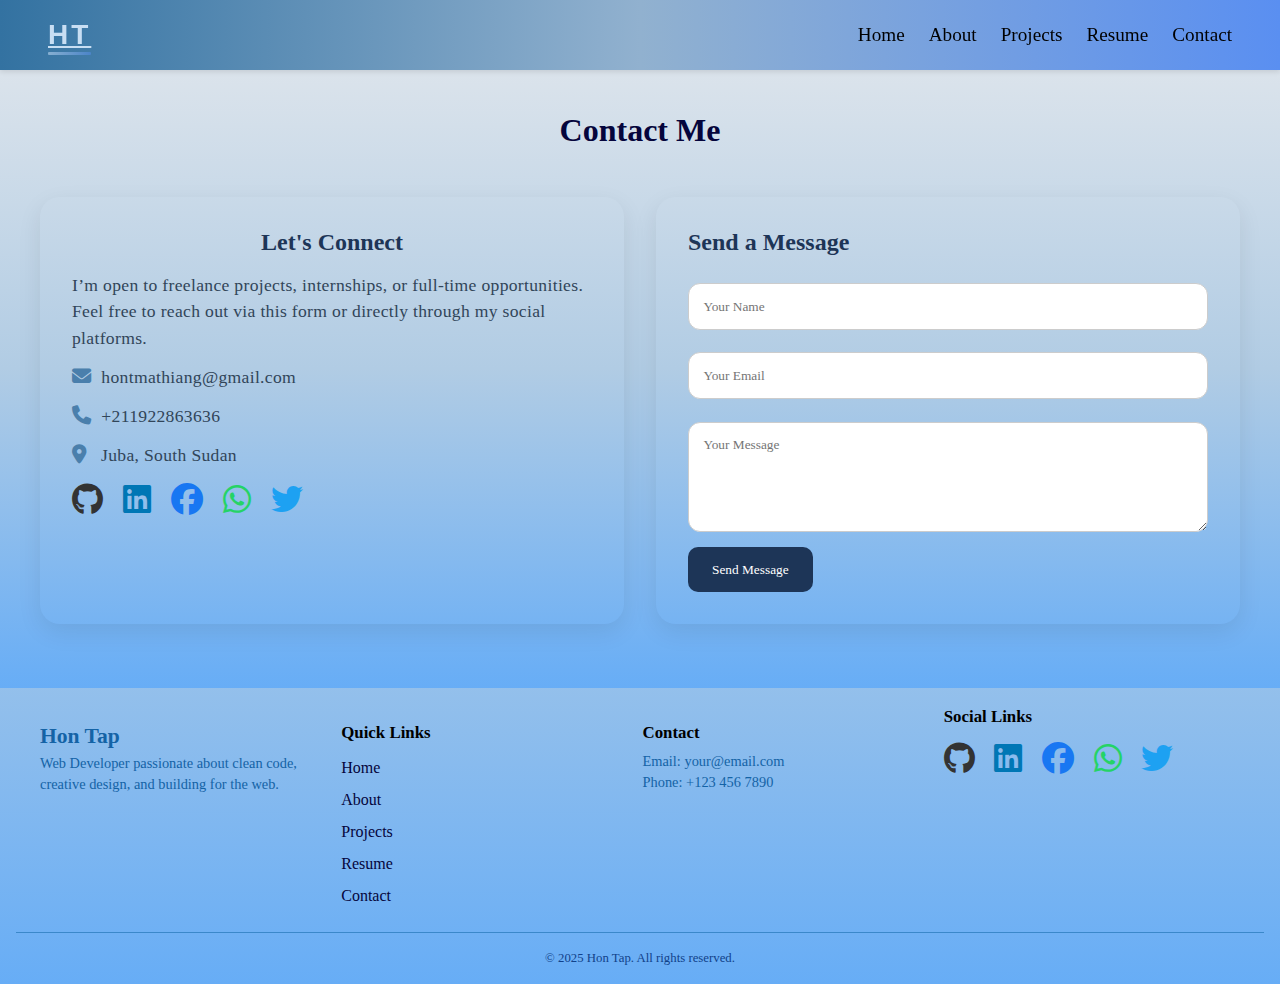
<file: contact.html>
<!doctype html>
<html lang="en">
<head>
    <meta charset="UTF-8">
    <meta name="viewport"
          content="width=device-width, user-scalable=no, initial-scale=1.0, maximum-scale=1.0, minimum-scale=1.0">
    <meta http-equiv="X-UA-Compatible" content="ie=edge">
    <title>Contact Me</title>
    <link rel="stylesheet" href="https://cdnjs.cloudflare.com/ajax/libs/font-awesome/6.5.0/css/all.min.css">
    <link rel="stylesheet" href="css/style.css">
</head>
<body>
<!-- Header -->
<header class="site-header" id="header">
    <div class="container nav-wrapper">
        <a href="index.html" class="logo">HT</a>

        <nav class="nav" id="nav">
            <button class="close-btn" id="close-btn">✕</button>
            <ul class="nav-links">
                <li><a href="index.html">Home</a></li>
                <li><a href="about.html">About</a></li>
                <li><a href="projects.html">Projects</a></li>
                <li><a href="resume.html">Resume</a></li>
                <li><a href="contact.html">Contact</a></li>
            </ul>
        </nav>


        <button class="hamburger" id="hamburger">☰</button>
        <button class="theme-toggle" id="theme-toggle">🌓</button>
    </div>
</header>


<!-- contact section-->
<section class="contact-section" id="contact">
    <h2>Contact Me</h2>
    <div class="contact-container">
        <div class="contact-info">
            <h2>Let's Connect</h2>
            <p>I’m open to freelance projects, internships, or full-time opportunities. Feel free to reach out via this form or directly through my social platforms.</p>

            <div class="contact-details">
                <p><i class="fas fa-envelope"></i>hontmathiang@gmail.com</p>
                <p><i class="fas fa-phone"></i>+211922863636</p>
                <p><i class="fas fa-map-marker-alt"></i> Juba, South Sudan</p>
            </div>

            <div class="social-icons">
                <a href="#" target="_blank"><i class="fab fa-github"></i></a>
                <a href="#" target="_blank"><i class="fab fa-linkedin"></i></a>
                <a href="#" target="_blank"><i class="fab fa-facebook"></i></a>
                <a href="#" target="_blank"><i class="fab fa-whatsapp"></i></a>
                <a href="#" target="_blank"><i class="fab fa-twitter"></i></a>
            </div>
        </div>

        <form class="contact-form" id="contactForm">
            <h3>Send a Message</h3>
            <input type="text" placeholder="Your Name" required>
            <input type="email" placeholder="Your Email" required>
            <textarea rows="5" placeholder="Your Message" required></textarea>
            <button type="submit">Send Message</button>
        </form>
    </div>
</section>


<!--Footer Section-->
<footer class="footer">
    <div class="footer-container">
        <div class="footer-section brand">
            <h2>Hon Tap</h2>
            <p>Web Developer passionate about clean code, creative design, and building for the web.</p>
        </div>

        <div class="footer-section links">
            <h3>Quick Links</h3>
            <ul>
                <li><a href="index.html">Home</a></li>
                <li><a href="about.html">About</a></li>
                <li><a href="projects.html">Projects</a></li>
                <li><a href="resume.html">Resume</a></li>
                <li><a href="contact.html">Contact</a></li>
            </ul>
        </div>

        <div class="footer-section contact">
            <h3>Contact</h3>
            <p>Email: your@email.com</p>
            <p>Phone: +123 456 7890</p>
        </div>

        <div class="footer-section social">
            <h3>Social Links</h3>
            <div class="social-icons">
                <a href="#" target="_blank"><i class="fab fa-github"></i></a>
                <a href="#" target="_blank"><i class="fab fa-linkedin"></i></a>
                <a href="#" target="_blank"><i class="fab fa-facebook"></i></a>
                <a href="#" target="_blank"><i class="fab fa-whatsapp"></i></a>
                <a href="#" target="_blank"><i class="fab fa-twitter"></i></a>
            </div>
        </div>
    </div>

    <div class="footer-bottom">
        <p>&copy; 2025 Hon Tap. All rights reserved.</p>
    </div>
</footer>

<script src="js/script.js"></script>

</body>
</html>
</file>
<file: css/style.css>
/* Theme Colors */
:root {
    --bg: #ffffff;
    --text: #222222;
    --accent: #007BFF;
}
body.dark {
    --bg: #121212;
    --text: #f1f1f1;
    --accent: #0ef;
}

* {
    margin: 0;
    padding: 0;
    box-sizing: border-box;
    font-family: "Ancizar Serif", serif;
}
*::before,
*::after {
    box-sizing: border-box;
}

html {
    scroll-behavior: smooth;
}
html, body {
    overflow-x: hidden;
}
body {
    font-family: 'Segoe UI', sans-serif;
    background: linear-gradient(to bottom, #dee5ec, #b1cce4, #67adf6);
    color: var(--text);
}
img, video {
    max-width: 100%;
    height: auto;
    display: block;
}
/*header, .nav, .menu-toggle, .hamburger {*/
/*    position: relative;*/
/*    z-index: 10; !* Make sure nav & hamburger are above other content *!*/
/*}*/

header, footer {
    width: 100vw;
    box-sizing: border-box;
    padding: 0 1rem;
    overflow-x: hidden;
}

/* Example container fix */
.container, .hero-content, .about-section, .projects-section {
    max-width: 100%;
    box-sizing: border-box;
    padding-left: 1rem;
    padding-right: 1rem;
}

.site-header {
    position: fixed;
    top: 0;
    width: 100%;
    background: linear-gradient(to right, #3372a1, #91b1cf, #5a8ff1);
    box-shadow: 0 2px 5px rgba(0,0,0,0.1);
    z-index: 999;
    transition: all 0.3s ease;
}

[data-aos] {
    opacity: 0;
    transition-property: transform, opacity;
}

.nav-wrapper {
    display: flex;
    justify-content: space-between;
    align-items: center;
    padding: 1.2rem 2rem;
}
.nav-links {
    display: flex;
    gap: 1.5rem;
    list-style: none;
}
.nav-links li a {
    position: relative;
    text-decoration: none;
    color: black;
    font-size: 1.2rem;
    padding-bottom: 4px;
    transition: color 0.4s ease;
}

/* Underline effect */
.nav-links li a::after {
    content: '';
    position: absolute;
    left: 0;
    bottom: 0;
    height: 2px;
    width: 0%;
    background-color: var(--accent);
    transition: width 0.4s ease;
}

.nav-links li a:hover {
    color: var(--accent);
}

.nav-links li a:hover::after {
    width: 100%;
}

/* Active link styling */
.nav-links li a.active {
    color: var(--accent);
}

.nav-links li a.active::after {
    width: 100%;
}

.hamburger,
.theme-toggle {
    display: none;
    background: none;
    border: none;
    font-size: 1.5rem;
    color: var(--text);
}
.close-btn {
    display: none;
    font-size: 1.5rem;
    background: none;
    border: none;
    color: var(--text);
    cursor: pointer;
}
/*Logo*/
.logo {
    font-family: 'Poppins', sans-serif;
    font-size: 28px;
    color: #c8def3;
    letter-spacing: 3px;
    font-weight: 600;
    position: relative;
    transition: transform 0.5s ease;
    cursor: pointer;
    display: inline-block;
}


/* Infinite glowing underline */
.logo::after {
    content: "";
    position: absolute;
    bottom: -4px;
    left: 0;
    width: 100%;
    height: 3px;
    background: linear-gradient(to right, #86afd1, #4b84c8);
    border-radius: 1px;
    animation: underline-glow 4s infinite linear;
    transform-origin: left;
}

/* Keyframes for the underline animation */
@keyframes underline-glow {
    0% {
        transform: scaleX(0);
        opacity: 0;
    }
    50% {
        transform: scaleX(1);
        opacity: 1;
    }
    100% {
        transform: scaleX(0);
        opacity: 0;
    }
}


.logo:hover::after {
    transform: scaleX(1);
    transform-origin: left;
}

.logo:hover {
    transform: scale(1.05);
}


/* Show close button only when menu is open */
.nav-links.open + .close-btn {
    display: block;
    position: absolute;
    top: 1rem;
    right: 1rem;
}

/* Hero Section */
.hero {
    display: flex;
    align-items: center;
    justify-content: space-between;
    min-height: 100vh;
    padding: 6rem 2rem 0 2rem;
    gap: 2rem;
}
.socials {
    display: flex;
    flex-direction: column;
    gap: 1rem;
    font-size: 1.5rem;
    margin-left: 2rem;
}
.socials a {
    font-size: 1.8rem;
    transition: transform 0.5s ease, color 0.5s ease;
    padding:0.5rem;
}

/* Individual platform colors using nth-child */
.socials a:nth-child(1) i {
    color: #333; /* GitHub */
}

.socials a:nth-child(2) i {
    color: #0077b5; /* LinkedIn */
}

.socials a:nth-child(3) i {
    color: #1877f2; /* Facebook */
}

.socials a:nth-child(4) i {
    color: #25D366; /* WhatsApp */
}

.socials a:nth-child(5) i {
    color: #1da1f2; /* Twitter */
}

/* Hover effect */
.socials a:hover {
    transform: scale(1.2);
}
.intro{
    line-height: 2;
}

.intro h1 {
    font-size: 1.6rem;
    margin-bottom: 0.5rem;
}
.intro p {
    font-size: 1.2rem;
    margin-bottom: 1.5rem;
    color: black;
}
.btn {
    display: inline-block;
    padding: 0.6rem 1.2rem;
    background: #0f4d81;
    color: #fff;
    border-radius: 5px;
    text-decoration: none;
    transition: background 0.3s;
}
.btn:hover {
    background: #0879b6;
    color: #f1f1f1;
}
.hero-photo img {
    max-width: 400px;
    margin-bottom: 2rem;
    border-radius: 2%;
    box-shadow: 0 10px 25px rgba(0, 0, 0, 0.4);
    transition: transform 0.8s ease;
}

/* Footer */
.site-footer {
    text-align: center;
    padding: 2rem 1rem;
    background: var(--bg);
    border-top: 1px solid #ccc;
    margin-top: 3rem;
}

/* Responsive */
@media (max-width: 768px) {
        .hero-content, .about-section, .projects-section {
            width: 100% !important;
            padding: 0 1rem;
        }

        /* Example: reduce margins */
        .some-class-with-margin {
            margin-left: 0;
            margin-right: 0;
        }


    .hero {
        margin-top: 10%;
        flex-direction: column;
        text-align: center;
    }
    .socials {
        flex-direction: row;
        justify-content: center;
    }
    .nav {
        position: fixed;
        top: 0;
        right: -100%;
        width: 250px;
        height: 100vh;
        background: linear-gradient(to bottom, #4e90c8, #1a466c) ;
        flex-direction: column;
        justify-content: flex-start;
        padding: 2rem 1rem;
        transition: right 0.6s ease;
    }

    .nav.open {
        right: 0;
        color: #f1f1f1;
    }

    .nav-links {
        flex-direction: column;
        gap: 1.5rem;
    }
    .hamburger {
        display: inline-block;
        font-size: 1.8rem;
    }
    .close-btn {
        display: none;
        position: absolute;
        top: 1rem;
        right: 1rem;
        font-size: 2rem;
    }

    .nav.open .close-btn {
        display: block;
        color: #f1f1f1;
    }
}
.intro p{
    text-align: justify;
    font-size: 0.9rem;
}
/**tech icons**/
.tech-stack {
    padding: 3rem 1rem;
    text-align: center;
    background-color: inherit;
    color: var(--text);
    overflow: hidden;
    border: 0.1rem solid #64a0d1;
}

.tech-stack h2 {
    font-size: 1.5rem;
    margin-bottom: 1.5rem;
    color: black;
}

/* Wrapper for icons */
.tech-icons {
    display: flex;
    flex-wrap: wrap;
    justify-content: center;
    gap: 2rem;
    font-size: 3rem;
    flex-shrink: 0;
    overflow-x: auto;
    padding: 1rem 0;
    scrollbar-width: none; /* Firefox */
}

.tech-icons::-webkit-scrollbar {
    display: none; /* Chrome, Safari, Edge */
}

.tech-icons i {
    transition: transform 0.3s ease, filter 0.3s ease;
    cursor: pointer;
    flex: 0 0 auto; /* Prevent icon shrinkage on scroll */
}

.tech-icons i:hover {
    transform: scale(1.2);
    filter: brightness(1.3);
}

/* Tablet */
@media (max-width: 768px) {
    .tech-stack h2 {
        font-size: 1.5rem;
    }

    .tech-icons {
        font-size: 2.5rem;
        gap: 1.5rem;
        justify-content: flex-start;
        overflow-x: scroll;
    }
}

/* Mobile */
@media (max-width: 480px) {
    .tech-icons {
        font-size: 2rem;
        gap: 1rem;
        padding-left: 1rem;
    }
}


/*Footer Section*/
.footer {
    background-color: inherit;
    color: #1463a6;
    padding: 1rem;
    margin-top: 1rem;
    font-size: 0.9rem;
    line-height: 1.5;
}

.footer-container {
    display: flex;
    flex-wrap: wrap;
    justify-content: space-between;
    gap: 5px;
    max-width: 1200px;
    margin: 0 auto;
}
.footer-section.social{
    margin-top: -1rem;
}
.footer-section {
    flex: 1 1 150px;
}

.footer-section h3 {
    margin-bottom: 5px;
    color: black;
}

.footer-section ul {
    margin-top: 10px;
    list-style: none;
    padding: 0;
}

.footer-section ul li {
    margin-bottom: 0.5rem;
}

.footer-section ul li a {
    color: #05053c;
    text-decoration: none;
    transition: color 0.3s ease;
    font-size: 1rem;
}

.footer-section ul li a:hover {
    color: #0f4d81;
}
/* Individual platform colors using nth-child */
.social-icons a:nth-child(1) i {
    color: #333; /* GitHub */
    font-size: 2rem;
}

.social-icons a:nth-child(2) i {
    color: #0077b5; /* LinkedIn */
}

.social-icons a:nth-child(3) i {
    color: #1877f2; /* Facebook */
}

.social-icons a:nth-child(4) i {
    color: #25D366; /* WhatsApp */
}

.social-icons a:nth-child(5) i {
    color: #1da1f2; /* Twitter */
}

/* Hover effect */
.social-icons a:hover {
    transform: scale(1.2);
}


.social-icons a {
    font-size: 2rem;
    margin-right: 1rem;
    color: var(--text);
    transition: color 0.3s ease;
}

.social-icons a:hover {
    color: #0f4d81;
}

.footer-bottom {
    text-align: center;
    margin-top: 1rem;
    border-top: 1px solid #3b88ca;
    padding-top: 1rem;
    font-size: 0.8rem;
    color: #11428a;
}

@media (max-width: 768px) {
    .footer-container {
        flex-direction: column;
        align-items: center;
    }

    .footer-section {
        width: 100%;
    }
}

/* === About Section === */
.about-section {
    margin-top: 3rem;
    padding: 4rem 2rem;
    background: inherit;
    color: #ffffff;
    position: relative;
    z-index: 0;
}

.about-container {
    display: flex;
    flex-wrap: wrap;
    align-items: center;
    justify-content: space-between;
    max-width: 1200px;
    margin: auto;
    gap: 2rem;
    padding: 4rem 2rem;
}
.about-content p{
    color: black;
}

.about-image img {
    width: 280px;
    height: 280px;
    border-radius: 50%;
    object-fit: cover;
    box-shadow: 0 10px 25px rgba(0, 0, 0, 0.4);
    transition: transform 0.8s ease;
}

.about-image img:hover {
    transform: scale(1.05);
}

.about-content {
    flex: 1;
    max-width: 700px;
}

.section-title {
    font-size: 2.5rem;
    font-weight: 700;
    margin-bottom: 1rem;

    /* Gradient Text */
    background: linear-gradient(to bottom, #042039, #6982b1);
    -webkit-background-clip: text;
    -webkit-text-fill-color: transparent;

    /* For better compatibility */
    background-clip: text;
    color: transparent;
}


.intro-text {
    font-size: 1.1rem;
    margin-bottom: 1rem;
    line-height: 1.6;
    text-align: justify;
}

.about-quote {
    font-style: italic;
    color: #3b88ca;
    margin-bottom: 1.5rem;
    font-size: 1rem;
}

.about-stats {
    display: flex;
    flex-wrap: wrap;
    gap: 1rem;
    margin-bottom: 2rem;
}

.stat {
    flex: 1 1 150px;
    border: 1px solid #335470;
    border-radius: 12px;
    text-align: center;
    padding: 1rem;
}

.stat h3 {
    font-size: 1.8rem;
    color: #1a3653;
}

.skills-section h4 {
    position: relative;
    display: inline-block;
    margin-bottom: 2rem;
    font-size: 1.2rem;
    color: #0b3968;
}

.skills-section h4::after {
    content: '';
    position: absolute;
    left: 0;
    bottom: -4px; /* spacing between text and underline */
    width: 100%;
    height: 2px;
    background-color: #6aaaec;
}


.skills-list {
    display: flex;
    flex-wrap: wrap;
    gap: 0.5rem;
    list-style: none;
    padding: 0;
    margin: 0 0 2rem 0;
}

.skills-list li {
    background: #839db5;
    color: #092b5e;
    padding: 0.4rem 0.8rem;
    border-radius: 20px;
    font-size: 0.9rem;
}

.btn-resume {
    display: inline-block;
    background: #4689c1;
    color: #092b5e;
    padding: 1rem 1.4rem;
    border-radius: 25px;
    text-decoration: none;
    font-weight: 600;
    transition: background 0.5s ease;
}

.btn-resume:hover {
    background: #092b5e;
    color: #4689c1;
}

/* Responsive */
@media (max-width: 768px) {
    .about-container {
        flex-direction: column;
        text-align: center;
    }

    .about-image img {
        width: 200px;
        height: 200px;
    }

    .section-title {
        font-size: 2rem;
    }
}


/*projects*/
/* ==== PROJECTS SECTION ==== */
.projects {
    padding: 5rem 2rem;
    background-color: inherit;
    border-bottom: 1px solid #6aa9dd;
}

.section-title {
    font-size: 2.5rem;
    text-align: center;
    margin-bottom: 2rem;
    color: #111;
}

/* Filter Buttons */
.filter-buttons {
    display: flex;
    justify-content: center;
    flex-wrap: wrap;
    gap: 1rem;
    margin-bottom: 2.5rem;
}

.filter-btn {
    padding: 0.6rem 1.2rem;
    border: none;
    background-color: inherit;
    color: #333;
    border-radius: 20px;
    font-weight: 600;
    cursor: pointer;
    transition: background-color 0.5s;
}

.filter-btn:hover,
.filter-btn.active {
    background-color: #2c5683;
    color: #202055;
}

/* Projects Grid */
.projects-grid {
    display: grid;
    grid-template-columns: repeat(auto-fit, minmax(200px, 1fr));
    gap: 2rem;
}

.project-card {
    background-color: transparent;
    border-radius: 15px;
    overflow: hidden;
    box-shadow: 0 6px 16px rgba(11, 0, 0, 0.08);
    transition: transform 0.3s ease;
    margin-top: 1.5rem;
}

.project-card:hover {
    transform: translateY(-5px);
}

.project-card img {
    width: 100%;
    /*height: 200px;*/
    object-fit: cover;
}

.project-info {
    padding: 2rem;
}

.project-info h3 {
    font-size: 1.5rem;
    margin-bottom: 0.5rem;
    color: #0d304e;
}

.project-info p {
    font-size: 1rem;
    color: #0f1f2b;
    margin-bottom: 1rem;
}

.project-links {
    display: flex;
    gap: 1rem;
}

.project-links .btn {
    padding: 0.5rem 1rem;
    background-color: #2b5f97;
    color: white;
    border-radius: 5px;
    text-decoration: none;
    font-size: 0.9rem;
    transition: background-color 0.3s;
}

.project-links .btn:hover {
    background-color: #0056b3;
}

/* ==== RESPONSIVENESS ==== */
@media (max-width: 768px) {
    .section-title {
        font-size: 2rem;
    }

    .project-info h3 {
        font-size: 1.3rem;
    }

    .project-info p {
        font-size: 0.9rem;
    }
}
/* ===== Modal Styles ===== */
.modal {
    display: flex;
    align-items: center;
    justify-content: center;
    position: fixed;
    top: 0; left: 0;
    width: 100vw;
    height: 100vh;
    background: rgba(0,0,0,0.7);
    transition: opacity 0.3s ease;
    z-index: 2000;
}

.modal-content {
    background: #fff;
    padding: 20px;
    max-width: 600px;
    border-radius: 10px;
    animation: slideUp 0.5s ease forwards;
}

@keyframes slideUp {
    from { transform: translateY(50px); opacity: 0; }
    to { transform: translateY(0); opacity: 1; }
}


.modal.hidden {
    display: none;
}

.modal-content img {
    max-width: 100%;
    height: auto;
    border-radius: 8px;
}

.close-modal {
    position: absolute;
    top: 10px;
    right: 15px;
    font-size: 1.5rem;
    cursor: pointer;
    color: #333;
}


@media (max-width: 480px) {
    .filter-buttons {
        flex-direction: column;
        align-items: center;
    }

    .filter-btn {
        width: 80%;
        text-align: center;
    }
}

/*=================================Resume========================================*/
.fade-in {
    opacity: 0;
    transform: translateY(30px);
    animation: fadeInUp 2.5s ease forwards;
}

@keyframes fadeInUp {
    to {
        opacity: 1;
        transform: translateY(0);
    }
}

/* Hero Section */
.hero-section {
    margin-top: 3rem;
    background: transparent;
    padding: 4rem 2rem;
}

.hero-container {
    display: flex;
    align-items: center;
    justify-content: center;
    gap: 2rem;
    flex-wrap: wrap;
    max-width: 1200px;
    margin: auto;
}

.hero-text {
    flex: 1;
    text-align: center;
    margin-left: 2rem;
}

.hero-text h1 {
    font-size: 3rem;
    color: #3469b6;
    margin-bottom: 0.5rem;
    font-family: "Ancizar Serif", serif;
}

.hero-text p {
    font-size: 1rem;
    color: #333;
    text-align: justify;
    line-height: 1.5;
    letter-spacing: 0.05rem;
}

.hero-image {
    flex: 1;
    text-align: center;
}

.hero-image img {
    width: 100%;
    max-width: 350px;
    height: 350px;
    border-radius: 50%;
    border: 4px solid #4b87df;
    box-shadow: 0 0 20px rgba(0,0,0,0.1);
}

/* === Reveal on Scroll === */
.reveal {
    opacity: 0;
    transform: translateY(50px);
    transition: all 0.8s ease;
}

.reveal.active {
    opacity: 1;
    transform: translateY(0);
}

/* === Education Section === */
.level{
    display: flex;
    justify-content: center;
    align-items: center;
    text-align: center;
    gap: 2rem;
}
.education {
    padding: 4rem 2rem;
    background: inherit;
    text-align: center;
}

.education h2 {
    font-size: 2rem;
    color: #0d6efd;
    margin-bottom: 3rem;
    display: inline-block;
}

.education h2 i {
    margin-right: 0.5rem;
}

/* === Card Container === */
.education-card {
    display: flex;
    flex-direction: column;
    align-items: center;
    gap: 2rem;
}

@media (min-width: 768px) {
    .education-card {
        flex-direction: row;
        justify-content: center;
        flex-wrap: wrap;
    }
}

/* === Individual Education Card === */
.edu-card {
    background: inherit;
    border-left: 5px solid #0d6efd;
    border-radius: 10px;
    padding: 2rem;
    max-width: 320px;
    width: 100%;
    box-shadow: 0 4px 12px rgba(0,0,0,0.06);
    transition: transform 0.3s ease;
}

.edu-card:hover {
    transform: translateY(-5px);
}

.edu-card i {
    font-size: 1.8rem;
    color: #0d6efd;
    margin-bottom: 0.5rem;
    display: block;
}

.edu-card h3 {
    font-size: 1.2rem;
    margin-bottom: 0.3rem;
    color: #222;
}

.edu-card p {
    font-size: 0.95rem;
    color: #555;
    margin-bottom: 0.8rem;
}

/* === Read More Button === */
.read-more-btn {
    background: #0d6efd;
    color: white;
    border: none;
    padding: 8px 14px;
    border-radius: 5px;
    cursor: pointer;
    transition: background 0.3s ease;
    font-size: 0.9rem;
}

.read-more-btn:hover {
    background: #084298;
}

/* === Expandable Content === */
.more-content {
    max-height: 0;
    overflow: hidden;
    opacity: 0;
    transition: max-height 0.6s ease, opacity 0.6s ease;
    color: #444;
    font-size: 0.9rem;
    margin-top: 0.5rem;
}

.more-content.show {
    max-height: 300px;
    opacity: 1;
}


/* Skills Timeline */
.skills {
    background: inherit;
    padding: 1rem 2rem;
}
.skills h2 {
    text-align: center;
    font-size: 2rem;
    color: #0d6efd;
    margin-bottom: 3rem;
    margin-top: 3rem;
}

.timeline {
    position: relative;
    margin: auto;
    max-width: 900px;
    padding: 2rem 0;
}

.timeline::before {
    content: '';
    position: absolute;
    left: 50%;
    top: 0;
    width: 3px;
    height: 100%;
    background: #0d6efd;
    transform: translateX(-50%);
}

.skill {
    background: #6f9fc8;
    padding: 1rem;
    border-radius: 10px;
    width: 40%;
    position: relative;
    margin: 1.5rem 0;
    box-shadow: 0 2px 8px rgba(0,0,0,0.05);
}

.left {
    left: 50%;
    transform: translateX(-110%);
}

.right {
    left: 50%;
    transform: translateX(10%);
}

 .skill.right::after {
    content: '';
    position: absolute;
    top: 50%;
    width: 20px;
    height: 20px;
    background: #0d6efd;
    border-radius: 50%;
    transform: translateY(-50%);
     margin-left: -14px;
}
.skill.left::before{
    content: '';
    position: absolute;
    top: 50%;
    width: 20px;
    height: 20px;
    background: #0d6efd;
    border-radius: 50%;
    transform: translateY(-50%);
    margin-left: -40px;

}

.skill.left::after {
    right: -10px;
}

.skill.right::after {
    left: -10px;
}

/* Work Experience */
.experience {
    padding: 4rem 2rem;
    background: inherit;
    text-align: center;
    margin-top: 3rem;
}
.experience h2 {
    color: #0d6efd;
    margin-bottom: 2rem;
}

.experience .job {
    background: #d4dbdf;
    padding: 2rem;
    margin: 1.5rem auto;
    border-left: 5px solid #0d6efd;
    border-radius: 10px;
    max-width: 700px;
    box-shadow: 0 2px 10px rgba(0,0,0,0.05);
}
.job h3{
    margin-bottom: 1rem;
    font-size: 1.4rem;
}
.job p {
    margin-bottom: 1rem;
    line-height: 1.1;
    text-align: justify;
    font-size: 1rem;
}
/* Responsive */
@media (max-width: 768px) {
    .level {
        display: flex;
        flex-direction: column;
        justify-content: center;
        align-items: center;
        text-align: center;
        gap: 2rem;
        padding: 2rem;
    }

    .hero-container {
        flex-direction: column;
        text-align: center;
    }

    .hero-text {
        h1 {
            font-size: 2.25rem;
        }
    }

    .timeline {
        &::before {
            left: 10px;
            width: 2px;
        }
    }

    .skill {
        width: calc(100% - 40px);
        margin-left: 30px;
        transform: none !important;

        &.right {
            left: -7px !important;
        }

        &.left {
            left: -7px !important;
        }

    }
}

/*===================Contact================*/
/* contact.css */
.contact-section {
    margin-top: 3rem;
    background: inherit;
    padding: 4rem 2rem;
    font-family: 'Segoe UI', sans-serif;
}
.contact-section h2 {
    font-size: 2rem;
    color: #05053c;
    margin-bottom: 3rem;
    text-align: center;
}
.contact-container {
    display: flex;
    flex-wrap: wrap;
    gap: 2rem;
    max-width: 1200px;
    margin: auto;
    animation: fadeIn 1.2s ease-in;
}

.contact-info, .contact-form {
    flex: 1 1 45%;
    background: transparent;
    border-radius: 20px;
    padding: 2rem;
    box-shadow: 0 8px 24px rgba(0, 0, 0, 0.08);
    animation: slideUp 1s ease-in;
}

.contact-info h2, .contact-form h3 {
    margin-bottom: 1rem;
    color: #1d3557;
    font-size: 1.5rem;

}

.contact-info p {
    margin-bottom: 0.8rem;
    color: #314559;
    font-size: 1.1rem;
    line-height: 1.5;
    letter-spacing: 0.02rem;
}

.contact-details i, .social-links i {
    color: #4a7fac;
    margin-right: 10px;
    font-size: 1.2rem;
}

.contact-form input,
.contact-form textarea {
    width: 100%;
    padding: 0.9rem;
    margin: 0.7rem 0;
    border: 1px solid #ccc;
    border-radius: 12px;
    transition: border-color 0.3s ease;
}

.contact-form input:focus,
.contact-form textarea:focus {
    border-color: #1d3557;
    outline: none;
}

.contact-form button {
    background: #1d3557;
    color: white;
    padding: 0.9rem 1.5rem;
    border: none;
    border-radius: 10px;
    cursor: pointer;
    transition: background 0.3s ease;
}

.contact-form button:hover {
    background: #457b9d;
}

/* Animations */
@keyframes fadeIn {
    from { opacity: 0; transform: translateY(30px); }
    to { opacity: 1; transform: translateY(0); }
}

@keyframes slideUp {
    from { transform: translateY(50px); opacity: 0; }
    to { transform: translateY(0); opacity: 1; }
}

/* Responsive */
@media (max-width: 768px) {
    .contact-container {
        flex-direction: column;
    }

    .contact-info, .contact-form {
        flex: 1 1 100%;
    }
}
</file>
